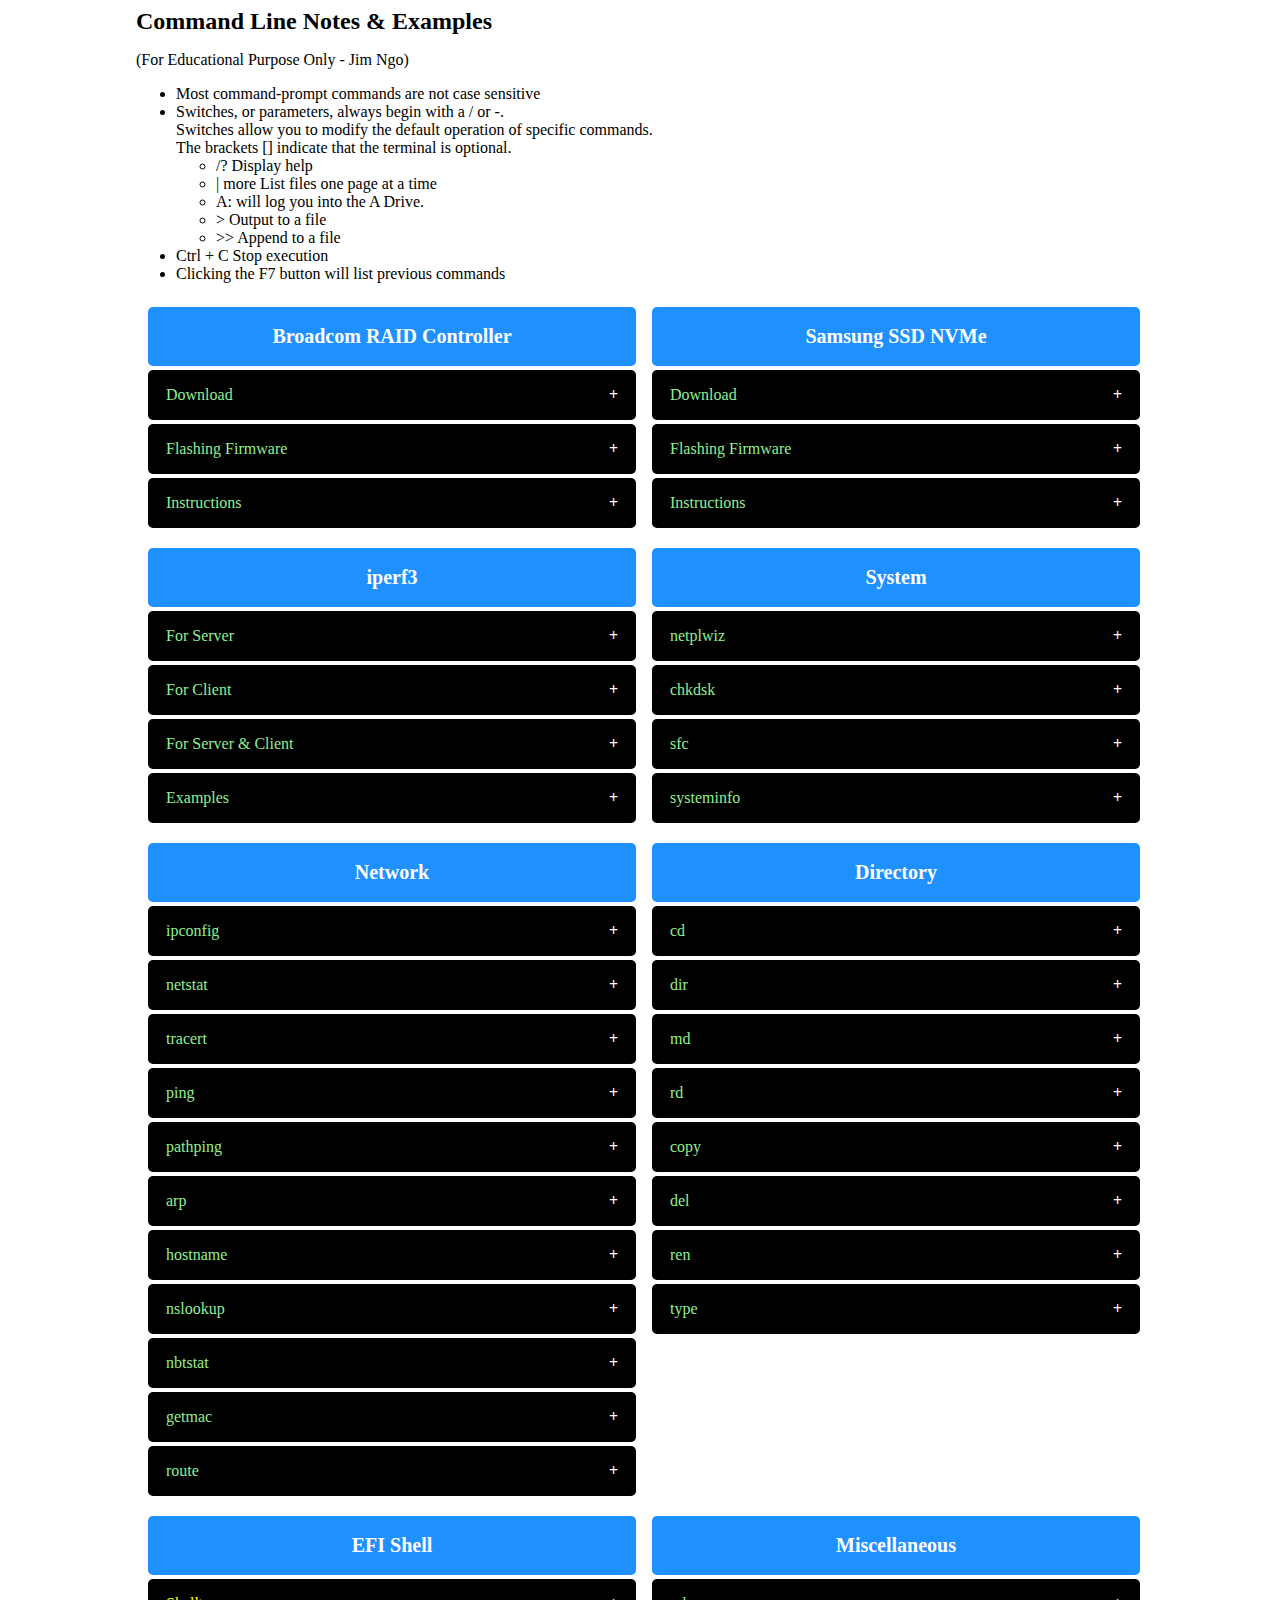
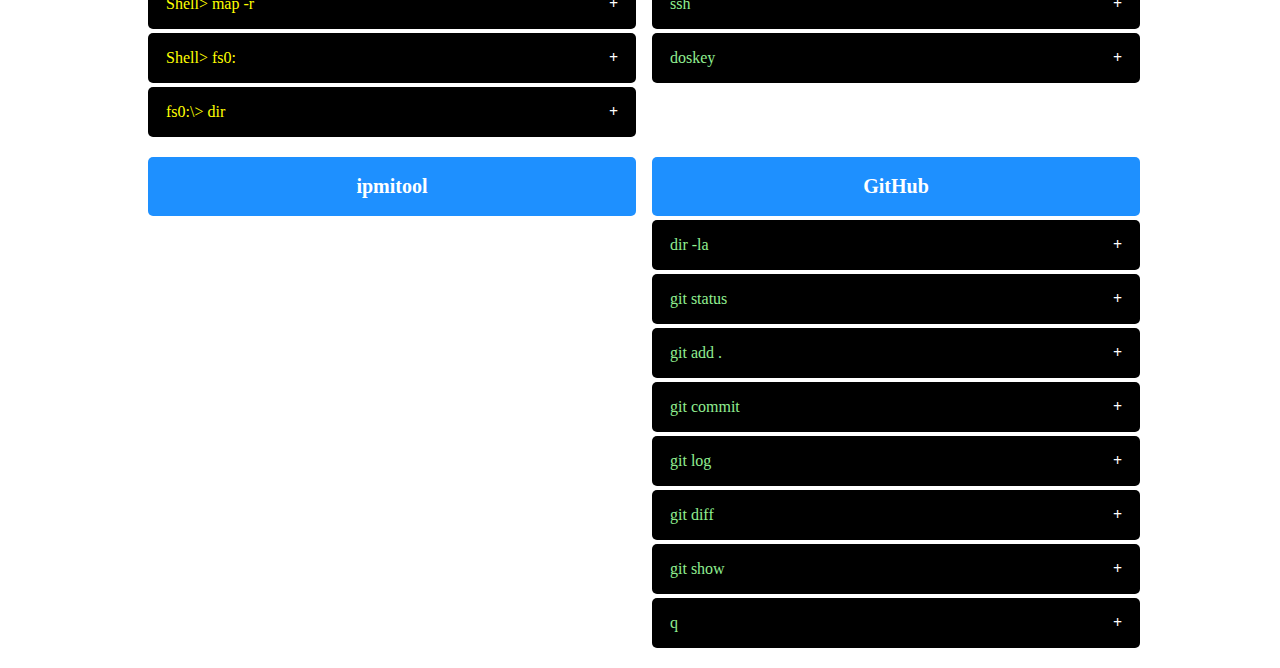
<file: index.html>
<head>
    <title>Command Line Notes - Jim Ngo</title>
    <meta charset="UTF-8" />
    <meta name="viewport" content="width=device-width, initial-scale=1.0">
    <meta name="keywords" content="">
    <meta name="description" content="">
    <meta name="subject" content="">
    <meta name="language" content="English">
    <meta name="robots" content="index,follow">
    <meta name="author" content="Jim Ngo" />
    <meta name="copyright" content="2020" />
    <link rel="stylesheet" href="style.css">
</head>

<body class="main">
    <div>
        <h1>Command Line Notes & Examples</h1>
        <p>(For Educational Purpose Only - Jim Ngo)</p>
        <ul>
            <li>Most command-prompt commands are not case sensitive</li>
            <li>Switches, or parameters, always begin with a <span class="terminal">/</span> or <span
                    class="terminal">-</span>.<br>
                Switches allow you to modify the default operation of specific commands.<br>
                The brackets [] indicate that the terminal is optional.</li>
            <ul>
                <li><span class="terminal">/?</span> Display help</li>
                <li><span class="terminal">| more</span> List files one page at a time</li>
                <li><span class="terminal">A:</span> will log you into the A Drive.</li>
                <li><span class="terminal">></span> Output to a file</li>
                <li><span class="terminal">>></span> Append to a file</li>
            </ul>
            <li><span class="terminal">Ctrl</span> + <span class="terminal">C</span> Stop execution</li>
            <li>Clicking the <span class="terminal">F7</span> button will list previous commands</li>
        </ul>
    </div>
    <div class="flex-center" id="commands">
        <!-- RAID Firmware -------------------------------------------------->
        <div class="col-6 col-s-6">
            <h2 class="heading">Broadcom RAID Controller</h2>
            <!-- Download Firmware -------------------------------------------->
            <button class="collapsible">Download</button>
            <div class="content medium">
                <a href="https://www.broadcom.com/products/storage/raid-controllers/megaraid-9460-16i#downloads"
                    target="_blank">https://www.broadcom.com/products/storage/raid-controllers/megaraid-9460-16i</a>
                <ol type="1">
                    <li>For this programming guide, <a
                            href='https://docs.broadcom.com/docs/51.10.0-2683_9460-16i_SAS_MR_FW_IMAGE.zip'
                            target='_blank'><mark>MR7.10 (Firmware Version 51.10.0-2683)</mark></a> will be used.
                        Download this zip file from the archived section of the link indicated above.</li>
                    <li>Extract files from the zip folder and place the extracted folder on the desktop of the test
                        setup being used to flash the new firmware image.</li>
                    <li>Download <mark>StorCLI</mark> found under the “Management Software and Tools” tab if the test
                        setup does not already have this software. Firmware version of MR7.14 being used for this guide.
                        Extract this zip folder and place the “Windows” folder of the extracted zip folder on the
                        desktop of the test setup when the download is complete.<br>
                    </li>
                </ol>
            </div>
            <!-- Flashing the firmware --------------------------------------->
            <button class="collapsible">Flashing Firmware</button>
            <div class="content medium">
                <p>Firmware image file to be installed: <mark>9460-16i_nopad.rom</mark></p>
                <ol type="1">
                    <li>Ensure that the RAID controller is installed securely and correctly in the test setup before
                        applying power to the system. </li>
                    <li>When Windows has fully initialized on the test setup, open a Command Prompt with
                        administrative privileges.</li>
                    <li>Navigate to the extracted “Windows” folder of the StorCLI zip file.</li>
                    <li>Note down the index of the controller on which the firmware will be updated.</li>
                    <li>Flash the new firmware with the command below:<br>
                        <span class='console'>storcli64.exe /cx download file=&#60;file_path&#62;</span>
                        <ol type="a">
                            <li>Copy the file path of the 9460-16i_nopad.rom in the desired firmware image file and
                                paste this location in the <span class='terminal'>&#60;file_path&#62;</span> portion of
                                the above command.</li>
                            <li>If the firmware image is being downgraded to a previous firmware revision, <span
                                    class='terminal'>noverchk</span> will need to be included to the original
                                command. An example of the command is provided below:<br>
                                <span class='console'>storcli64.exe /cx download file=&#60;file_path&#62;
                                    noverchk</span></li>
                            <li>Note: Do NOT use the file path for the 5972_7209_02_REV002.rom image since this
                                image file will update the CPLD of the RAID card.</li>
                        </ol>
                    </li>
                    <li>After being prompted that the image flash was successful, reboot the system.</li>
                    <li>Once the system has fully reboot, navigate to the extracted StorCLI folder using a command
                        prompt and run the <span class='console'>storcli64.exe /cx show</span> command again.</li>
                    <li>Verify that the image flashed was successful by looking at the “FW Version = &#8221; line and
                        matching it with the firmware image flashed.</li>
                </ol>
            </div>
            <!-- Instructions ------------------------------------------------->
            <button class="collapsible">Instructions</button>
            <div class="content medium">
                <p>Do these first:</p>
                <ul>
                    <li>copy <span class='terminal'>storcli64.exe</span> to <strong>Windows\System32</strong> folder
                    </li>
                    <li>copy <span class='terminal'>9460-16i_nopad.rom</span> to <strong>Windows\System32</strong>
                        folder
                    </li>
                </ul>
                <p>RAID Firmware Version should be: <strong>5.100.00-2404</strong><br>
                    Run Commands as Administrator:</p>
                <ol type="1">
                    <li>List all controllers:<br>
                        <span class='console'>storcli64 show</span></li>
                    <li>List detail for a specific controller - where “x” denotes the index of the controller:<br>
                        <span class='console'>storcli64 /cx show</span> </li>
                    <li>Flash new firmware:<br>
                        <span class='console'>storcli64 /c0 download file=9460-16i_nopad.rom</span></li>
                    <li>Show profile:<br>
                        <span class='console'>storcli64 /c0 show profile</span></li>
                    <li>Set new profile<br>
                        <span class='console'>storcli64.exe /c0 set profile profileid=14</span></li>
                    <li>Show linkconfig:<br>
                        <span class='console'>storcli64 /c0 show linkconfig</span></li>
                    <li>Set new linkconfig:<br>
                        <span class='console'>storcli64 /c0 set linkconfig conname=[c1,c0] configid=4</span></li>
                </ol>
            </div>
        </div>
        <!-- Samsung NVMe Firmware -------------------------------------------->
        <div class="col-6 col-s-6">
            <h2 class="heading">Samsung SSD NVMe</h2>
            <!-- Download ----------------------------------------------------->
            <button class="collapsible">Download</button>
            <div class="content medium">
                <ul>
                    <li>Download the NVMe driver under the “DRIVER” tab:<br>
                        <a href="https://www.samsung.com/semiconductor/minisite/ssd/download/tools/"
                            target="_blank">https://www.samsung.com/semiconductor/minisite/ssd/download/tools/</a>
                    </li>
                    <li>Download the DC Toolkit for Windows under the “983 DCT” tab:<br>
                        <a href="https://www.samsung.com/semiconductor/minisite/ssd/download/data-center/"
                            target="_blank">https://www.samsung.com/semiconductor/minisite/ssd/download/data-center/</a>
                    </li>
                </ul>
                <p>In order for the firmware of the Samsung NVMe SSD to be downgraded, the OS must have the
                    <mark>NVMe driver</mark> installed before running the <mark>DC Toolkit Utility</mark>.</p>
                <p>The Samsung NVMe is only supported by Windows 7, 8, and 10. The driver will only be installed if
                    the system has a Samsung NVMe Drive already connected to the system.</p>
                <ul>
                    <li><mark>Place the DC Toolkit utility on the desktop of the test setup</mark>.</li>
                </ul>
                <p>For this programming guide, an APEX system was used as the test setup. The DC Toolkit Utility
                    is case sensitive, so type the commands as seen in this guide.</p>
                <p>EDB5002.rom is the image needed to downgrade the Samsung SSD NVMe firmware.</p>
                <ul>
                    <li><mark>Place this image on the Desktop and copy the file location</mark>.</li>
                </ul>
            </div>
            <!-- Flashing Firmware -------------------------------------------->
            <button class="collapsible">Flashing Firmware</button>
            <div class="content medium">
                <p>Firmware to be installed: <strong>EDB5002Q.bin</strong></p>
                <ol type="1">
                    <li>Open a command prompt in Windows with administrative privileges.</li>
                    <li>Navigate to the DC Toolkit utility.</li>
                    <li>Type the command below to list all available drives seen by the utility:<br>
                        <span class="console">Samsung_SSD_DC_Toolkit_for_Windows.exe -L</span></li>
                    <li>Type the command below to program the firmware image:<br>
                        <span class="console">Samsung_SSD_DC_Toolkit_for_Windows.exe -d [Disk Location]:c -ND -p [file
                            path] -a 1 -s 2</span>
                        <ol type="a">
                            <li>Disk Location will be obtained from the <span class="terminal">-L</span> option from
                                the previous step. In the case of APEX, if all 12 drives are installed into the 8BAY and
                                SYS_IO, this number will be from 0 to 11.</li>
                            <li>Paste the file path of the EDB5002.rom image in the [file path] location of the
                                command.</li>
                            <li>Type <span class="terminal">yes</span> when prompted by the utility.</li>
                        </ol>
                    </li>
                    <li>Repeat the command noted in step 4 until all detected drives are programmed.</li>
                    <li>Reboot system when all drives are programmed.</li>
                </ol>
            </div>
            <!-- Instructions ------------------------------------------------->
            <button class="collapsible">Instructions</button>
            <div class="content medium">
                <p><span class="console">Samsung_SSD_DC_Toolkit_for_Windows.exe -L</span><br>
                    List all available drives.</p>
                <p><span class="console">Samsung_SSD_DC_Toolkit_for_Windows.exe -d 0:c -ND -p
                        c:\Users\GMS\Desktop\EDB5002Q.bin -a 1 -s 2</span><br>
                    Roll back firmware for drive 0.</p>
                <p><span class="console">Samsung_SSD_DC_Toolkit_for_Windows.exe -d 1:c -ND -p
                        c:\Users\GMS\Desktop\EDB5002Q.bin -a 1 -s 2</span><br>
                    Roll back firmware for drive 1.</p>
                <p><span class="console">Samsung_SSD_DC_Toolkit_for_Windows.exe -d 2:c -ND -p
                        c:\Users\GMS\Desktop\EDB5002Q.bin -a 1 -s 2</span><br>
                    Roll back firmware for drive 2.</p>
                <p>Repeat this for all 12 SSDs</p>
            </div>
        </div>
        <!-- iperf3 ---------------------------------------------------------->
        <div class="col-6 col-s-6">
            <h2 class="heading">iperf3</h2>
            <!-- Server Only ------------------------------------------------->
            <button class="collapsible">For Server</button>
            <div class="content medium">
                <p><span class="console">iperf3 -s</span> Run iPerf in <mark>server</mark> mode. </p>
            </div>
            <!-- Client Only ------------------------------------------------->
            <button class="collapsible">For Client</button>
            <div class="content medium">
                <p><span class="console">iperf3 -c host</span> Run iPerf in <mark>client</mark> mode -
                    connecting to an iPerf <mark>server</mark> running on <span
                        style="font-weight: bold; font-style: italic;">host</span>.
                </p>
                <p><span class="terminal">-t</span> The time in seconds to transmit for. iPerf normally works
                    by repeatedly sending an array of <span style="font-weight: bold; font-style: italic;">len</span>
                    bytes for <span style="font-weight: bold; font-style: italic;">time</span> seconds.<br>
                    <mark>Default is 10 seconds. Set t to 0 will run iperf3 continuosly with no time
                        limit</mark>.
                </p>
                <p><span class="terminal">-P</span> The number of simultaneous connections to make to the
                    server. <mark>Default is 1</mark>.
                    <p><button class="terminal">-R</button> Run in reverse mode <mark>(server sends, client
                            receives)</mark>.
                    </p>
            </div>
            <!-- Server & Client --------------------------------------------->
            <button class="collapsible">For Server & Client</button>
            <div class="content medium">
                <p><button class="terminal">-p</button> server port to listen on/connect to. By default, iperf3
                    listens on port 5201.</p>
                <p><button class="terminal">-B</button> Bind to <span
                        style="font-weight: bold; font-style: italic;">host</span>, one of this machine's
                    addresses.
                    <ul>
                        <li>For the client this sets the outbound interface</li>
                        <li>For a server this sets the incoming interface</li>
                    </ul>
                    This is only useful on multihomed hosts, which have multiple network interfaces.</p>
                <p><button class="terminal">-V</button> Give more detailed output.</p>
            </div>
            <!-- Examples ---------------------------------------------------->
            <button class="collapsible">Examples</button>
            <div class="content medium">
                <p>Iperf is a command-line tool that allows you to test the bandwidth. You will have to setup the
                    server first, then the client. </p>
                <p>Both the server and the client can be on the same computer</p>
                <p><button class="console">iperf3 -s -B 200.100.0.250 -p 1000</button><br>
                    <ul>
                        <li>Run iperf3 as a server</li>
                        <li>Bind server to IP address 200.100.0.250</li>
                        <li>Set port to 1000</li>
                    </ul>
                </p>
                <p><button class="console">iperf3 -c 200.100.0.250 -p 1000 -B 192.168.1.2 -P 7 -t 0</button><br>
                    <ul>
                        <li>Run iperf3 as a client</li>
                        <li>Connect to server at 200.100.0.250</li>
                        <li>Set port to 1000</li>
                        <li>Bind client to 192.168.1.2</li>
                        <li>Set the number of simultaneous connections to make to the server to 7.</li>
                        <li>set to send continuously, no time limit</li>
                    </ul>
                </p>
                <p><button class="console">iperf3 -c 200.100.0.250 -p 1000 -B 192.168.1.2 -P 7 -t 0 -R</button><br>
                    Reverse direction - Server sends, Client listens.</p>
            </div>
        </div>
        <!-- System ---------------------------------------------------------->
        <div class="col-6 col-s-6">
            <h2 class="heading">System</h2>
            <!-- netpplwiz -------------------------------------------------->
            <button class="collapsible">netplwiz</button>
            <div class="content medium">
                <p><span class="console">netplwiz</span>
                    This tool allows you to configure whether a password is required when loggin in to Windows.</p>
            </div>
            <!-- CHKDSK ------------------------------------------------------>
            <button class="collapsible">chkdsk</button>
            <div class="content medium">
                <p><button class="console">chkdsk [volume[[path]filename]]] [/F] [/V] [/R] [/X] [/I] [/C]
                        [/L[:size]]
                        [/B] [/scan] [/spotfix]</button>
                    Checks a disk and displays a status report.</p>
                <p><button class="terminal">volume</button>
                    Specifies the drive letter (followed by a colon),
                    mount point, or volume name.</p>
                <p><button class="terminal">filename</button>
                    FAT/FAT32 only: Specifies the files to check for
                    fragmentation.</p>
                <p><button class="terminal">/f</button>
                    Fixes errors on the disk.</p>
            </div>
            <!-- SFC --------------------------------------------------------->
            <button class="collapsible">sfc</button>
            <div class="content medium">
                <p><button class="console">sfc /scannow</button>
                    Scans integrity of all protected system files and repairs files with
                    problems when possible.</p>
            </div>
            <!-- SYSTEMINFO -------------------------------------------------->
            <button class="collapsible">systeminfo</button>
            <div class="content medium">
                <p><button class="console">systeminfo</button>
                    This tool displays operating system configuration information for
                    a local or remote machine, including service pack levels.</p>
            </div>
        </div>
        <!-- Network --------------------------------------------------------->
        <div class="col-6 col-s-6">
            <h2 class="heading">Network</h2>
            <!-- IPCONFIG ---------------------------------------------------->
            <button class="collapsible">ipconfig</button>
            <div class="content medium">
                <p>Displays all current TCP/IP network configuration values and refreshes Dynamic Host Configuration
                    Protocol (DHCP) and Domain Name System (DNS) settings.</p>
                <p>Used without parameters, ipconfig displays Internet Protocol version 4 (IPv4) and IPv6 addresses,
                    subnet mask, and default gateway for all adapters.</p>
                <p><button class="console">ipconfig /all</button> Show detailed information</p>
            </div>
            <!-- NETSTAT ----------------------------------------------------->
            <button class="collapsible">netstat</button>
            <div class="content medium">
                <p>Displays active TCP connections, ports on which the computer is listening, Ethernet statistics,
                    the
                    IP routing table, IPv4 statistics (for the IP, ICMP, TCP, and UDP protocols), and IPv6
                    statistics
                    (for the IPv6, ICMPv6, TCP over IPv6, and UDP over IPv6 protocols).</p>
                <p>Used without parameters, netstat displays active TCP connections.</p>
                <p><button class="console">arp -a</button> Displays all connections and listening ports.</p>
            </div>
            <!-- TRACERT ----------------------------------------------------->
            <button class="collapsible">tracert</button>
            <div class="content medium">
                <p>The tracert command is used to visually see a network packet being sent and received and the
                    amount of hops required for that packet to get to its destination.</p>
                <p>Determines the path taken to a destination by sending Internet Control Message Protocol (ICMP)
                    echo
                    Request or ICMPv6 messages to the destination with incrementally increasing time to Live (TTL)
                    field
                    values. The path displayed is the list of near/side router interfaces of the routers in the path
                    between a source host and a destination. The near/side interface is the interface of the router
                    that
                    is closest to the sending host in the path.</p>
                <p>Used without parameters, tracert displays help</p>
                <p><button class="console">tracert jimngo.net</button> Trace the path to the host named jimngo.net
                </p>
            </div>
            <!-- PING -------------------------------------------------------->
            <button class="collapsible">ping</button>
            <div class="content medium">
                <p>verifies IP-level connectivity to another TCP/IP computer by sending Internet Control Message
                    Protocol (ICMP) echo Request messages. The receipt of corresponding echo Reply messages are
                    displayed, along with round-trip times. ping is the primary TCP/IP command used to troubleshoot
                    connectivity, reachability, and name resolution.</p>
                <p>Used without parameters, ping displays help</p>
                <p><button class="terminal">/a</button> Specifies that reverse name resolution is performed on the
                    destination IP address. If this is successful, ping displays the corresponding host name.</p>

            </div>
            <!-- PATHPING -------------------------------------------------------->
            <button class="collapsible">pathping</button>
            <div class="content medium">
                <p>Provides information about network latency and network loss at intermediate hops between a source
                    and destination. pathping sends multiple echo Request messages to each router between a source and
                    destination over a period of time and then computes results based on the packets returned from
                    each router.</p>
                <p>Because pathping displays the degree of packet loss at any given router or link, you can determine
                    which routers or subnets might be having network problems. pathping performs the equivalent of the
                    tracert command by identifying which routers are on the path. It then sends pings periodically
                    to all of the routers over a specified time period and computes statistics based on the number
                    returned from each.</p>
                <p>Used without parameters, pathping displays help</p>
            </div>
            <!-- ARP --------------------------------------------------------->
            <button class="collapsible">arp</button>
            <div class="content medium">
                <p>Displays and modifies entries in the <mark>address Resolution Protocol (arp)</mark> cache, which
                    contains one or more tables that are used to store <mark>IP addresses and their resolved Ethernet or
                        Token Ring physical addresses</mark>.</p>
                <p>There is a separate table for each Ethernet or Token Ring network adapter installed on your
                    computer.</p>
                <p>Used without parameters, arp displays help.</p>
                <p><span class="console">arp -a</span> Displays current ARP entries by interrogating the current
                    protocol data. If inet_addr is specified, the IP and Physical addresses for only the specified
                    computer are displayed. If more than one network interface uses ARP, entries for each ARP table
                    are displayed.</p>
            </div>
            <!-- HOSTNAME ---------------------------------------------------->
            <button class="collapsible">hostname</button>
            <div class="content medium">
                <p>Displays the host name portion of the full computer name of the computer</p>
            </div>
            <!-- NSLOOKUP ---------------------------------------------------->
            <button class="collapsible">nslookup</button>
            <div class="content medium">
                <p>Displays information that you can use to diagnose Domain Name System (DNS) infrastructure. Before
                    using this tool, you should be familiar with how DNS works. The Nslookup command-line tool is
                    available only if you have installed the TCP/IP protocol.</p>
            </div>
            <!-- NBTSTAT ----------------------------------------------------->
            <button class="collapsible">nbtstat</button>
            <div class="content medium">
                <p>Displays NetBIOS over TCP/IP (NetBT) protocol statistics, NetBIOS name tables for both the local
                    computer and remote computers, and the NetBIOS name cache. nbtstat allows a refresh of the
                    NetBIOS name cache and the names registered with Windows Internet Name Service (WINS).</p>
                <p>Used without parameters, nbtstat displays help.</p>
            </div>
            <!-- GETMAC ----------------------------------------------------->
            <button class="collapsible">getmac</button>
            <div class="content medium">
                <p>Returns the media access control (MAC) address and list of network protocols associated with each
                    address for all network cards in each computer, either locally or across a network.</p>
                <p>Used without parameters, <span class="console">getmac</span> displays MAC addresses for the local
                    system.</p>
                <p><span class="terminal">/s</span> Specifies the name or IP address of a remote computer (do not
                    use backslashes).</p>
                <p><span class="console">getmac /s srvmain</span> displays MAC addresses for the remote computer
                    "srvmain"".</p>
                <p><span class="terminal">/v</span> Specifies that the output display verbose information.</p>
            </div>
            <!-- ROUTE ------------------------------------------------------->
            <button class="collapsible">route</button>
            <div class="content medium">
                <p>Manipulates network routing tables.</p>
                <p><button class="console">route PRINT</button> Prints a route</p>
            </div>
        </div>
        <!-- Directory ------------------------------------------------------->
        <div class="col-6 col-s-6">
            <h2 class="heading">Directory</h2>
            <!-- CD ---------------------------------------------------------->
            <button class="collapsible">cd</button>
            <div class="content medium">
                <p><span class="console">cd [drive:][path]</span> Displays the name of or changes the current directory.
                </p>
                <p><span class="console">cd \</span> Change to the ROOT directory from any directory or subdirectory</p>
                <p><span class="console">cd ..</span> Change to the parent directory of your current director</p>
            </div>
            <!-- DIR --------------------------------------------------------->
            <button class="collapsible">dir</button>
            <div class="content medium">
                <p><span class="console">dir [drive:][path][filename]</span> Specifies drive, directory, and/or files to
                    list.</p>
                <p><span class="terminal">/w</span> Uses wide list format.</p>
                <p><span class="terminal">/p</span> List one page at a time.</p>
            </div>
            <button class="collapsible">md</button>
            <div class="content medium">
                <p><span class="console">md [drive:][path]</span> Make a directory. This command is the same as the
                    mkdir command.</p>
                <p><span class="console">md</span> is the same as <span class="console">mkdir</span></p>
            </div>
            <button class="collapsible">rd</button>
            <div class="content medium">
                <p><span class="console">rd [/s] [/q] [drive:]path</span> Removes (deletes) a directory.</p>
                <p><span class="terminal">/s</span> Removes all directories and files in the specified directory in
                    addition to the directory itself. Used to remove a directory tree.</p>
                <p><span class="terminal">/q</span> Quiet mode, do not ask if ok to remove a directory tree with <span
                        class="terminal">/S</span></p>
            </div>
            <!-- COPY --------------------------------------------------------->
            <button class="collapsible">copy</button>
            <div class="content medium">
                <p><button class="console">copy source destination</button>
                    Copies one or more files to another location.</p>
                <p><button class="terminal">source</button>
                    Specifies the file or files to be copied.</p>
                <p><button class="terminal">destination</button>
                    Specifies the directory and/or filename for the new file(s).</p>
            </div>
            <!-- DEL ---------------------------------------------------------->
            <button class="collapsible">del</button>
            <div class="content medium">
                <p><span class="console">del names</span>
                    Deletes one or more files.</p>
                <p><span class="terminal">names</span> Specifies a list of one or more files or directories. Wildcards
                    may be used to delete multiple files. If a directory is specified, all files within the directory
                    will be deleted.</p>
            </div>
            <!-- REN ---------------------------------------------------------->
            <button class="collapsible">ren</button>
            <div class="content medium">
                <p><span class="console">ren [drive:][path]filename1 filename2.</span> Renames a file or files.</p>
                <p><span class="terminal">ren</span> is the same as <span class="terminal">rename</span>.</p>
            </div>
            <!-- TYPE --------------------------------------------------------->
            <button class="collapsible">type</button>
            <div class="content medium">
                <p><button class="console">type [drive:][path]filename</button>
                    Displays the contents of a text file or files.</p>
            </div>
        </div>
        <!-- EFI Shell ------------------------------------------------------->
        <div class="col-6 col-s-6">
            <h2 class="heading">EFI Shell</h2>
            <!-- map -r ------------------------------------------------------>
            <button class="collapsible" style="color: yellow;">Shell> map -r</button>
            <div class="content medium">
                <p><span class="shell">Shell> map -r</span> Re-map and list all drives.</p>
            </div>
            <!-- fs0 --------------------------------------------------------->
            <button class="collapsible" style="color: yellow;">Shell> fs0:</button>
            <div class="content medium">
                <p>The first USB device found shows up in the mapping as fs0 (File system 0); the next
                    device shows up as fs1, etc.</p>
            </div>
            <!--  ------------------------------------------------------->
            <button class="collapsible" style="color: yellow;">fs0:\> dir</button>
            <div class="content medium">
                <p>List directory.</p>
                <ul>
                    <li>Folders are listed in blue and EFI executables (.EFI) are listed in green.</li>
                    <li>Some utilities also have .NSH files - these are scripts. For example, most Intel update
                        utilities have a startup.nsh file which can be automatically executed on entering the shell.
                    </li>
                    <li>Just as in DOS, use the TAB key to help auto-complete filenames. For example, type in "CD " and
                        then use the tab key to step through the filenames available in the current directory.</li>
                    <li>Use the CD command as you would in DOS, to change directories. Its important to remember that
                        you must put a space after the CD command.<br>
                        <span class="shell">fs0:\> cd \licenses</span>
                    </li>
                </ul>
            </div>
        </div>
        <!-- Miscellaneous --------------------------------------------------->
        <div class="col-6 col-s-6">
            <h2 class="heading">Miscellaneous</h2>
            <!-- SSH ---------------------------------------------------------->
            <button class="collapsible">ssh</button>
            <div class="content medium">
                <p><button class="console">ssh user@machine</button> Start an SSH session with server <span
                        style="font-weight: bold; font-style: italic;">machine</span> using username <span
                        style="font-weight: bold; font-style: italic;">user</span>.</p>
            </div>
            <!-- DOSKEY ------------------------------------------------------->
            <button class="collapsible">doskey</button>
            <div class="content medium">
                <p>Edits command lines, recalls Windows commands, and creates macros.</p>
                <p><button class="console">/history</button> Displays all commands stored in memory.</p>
            </div>
        </div>
        <!-- ipmitool -------------------------------------------------------->
        <div class="col-6 col-s-6">
            <h2 class="heading">ipmitool</h2>
        </div>
        <!-- GitHub -------------------------------------------------------->
        <div class="col-6 col-s-6">
            <h2 class="heading">GitHub</h2>
            <!-- Directory --------------------------------------------------->
            <button class="collapsible">dir -la</button>
            <div class="content medium">
                <p><button class="console">dir -la</button> List content of the directory with details.</p>
            </div>
            <!-- Git Status --------------------------------------------------->
            <button class="collapsible">git status</button>
            <div class="content medium">
                <p><button class="console">git status</button> get status of the repository.</p>
            </div>
            <!-- Git add --------------------------------------------------->
            <button class="collapsible">git add .</button>
            <div class="content medium">
                <p><button class="console">git add .</button> add all files in the working tree to the staging tree.</p>
                <p><button class="console">git add &lt;file_name&gt;</button> add &lt;file_name&gt; to staging tree.</p>
            </div>
            <!-- Git commit --------------------------------------------------->
            <button class="collapsible">git commit</button>
            <div class="content medium">
                <p><span class="console">git commit -m ""</span> Commit files to the repository with comment "".</p>
                <p><span class="console">git commit -a</span> Commit all files to the repository.</p>
                <p><span class="console">git commit -am ""</span> Commit all files to the repository with comment "".
                </p>
            </div>
            <!-- Git log --------------------------------------------------->
            <button class="collapsible">git log</button>
            <div class="content medium">
                <p><span class="console">git log</span> view complete log file</p>
                <p><span class="console">git log -n1</span> view most recent event in log file</p>
            </div>
            <!-- Git diff --------------------------------------------------->
            <button class="collapsible">git diff</button>
            <div class="content medium">
                <p><span class="console">git diff</span> view changes between files</p>
                <p><span class="console">git diff --color-words</span> view changed words in color</p>

            </div>
            <!-- Git show --------------------------------------------------->
            <button class="collapsible">git show</button>
            <div class="content medium">
                <p><span class="console">git show</span> show changes with a commit(SHA ID)</p>
                <p><span class="console">git show --color-words</span> </p>

            </div>
            <!-- Quit --------------------------------------------------->
            <button class="collapsible">q</button>
            <div class="content medium">
                <p><button class="console">q</button> quit.</p>
            </div>
        </div>
    </div>
    <script>
        function collapsible(idName, className, className2) {
            const array = document.getElementById(idName).getElementsByClassName(className);
            const contents = document.getElementById(idName).getElementsByClassName(className2);
            for (let i = 0; i < array.length; i++) {
                array[i].addEventListener("click", function () {
                    // Hide all elements with class content
                    for (let j = 0; j < contents.length; j++) {
                        contents[j].style.height = '0px';
                    }
                    if (this.classList.contains("active")) {
                        this.classList.remove("active");
                    } else {
                        // Remove current active class
                        for (let k = 0; k < array.length; k++) {
                            array[k].classList.remove("active");
                        }
                        // Add active class to clicked element
                        this.classList.toggle("active");
                        // Display content for only active element            
                        var content = this.nextElementSibling;
                        content.style.height = content.scrollHeight + "px";
                        content.scrollTop;
                    }
                });
            }
        }
        collapsible('commands', 'collapsible', 'content');
    </script>
</body>
</file>
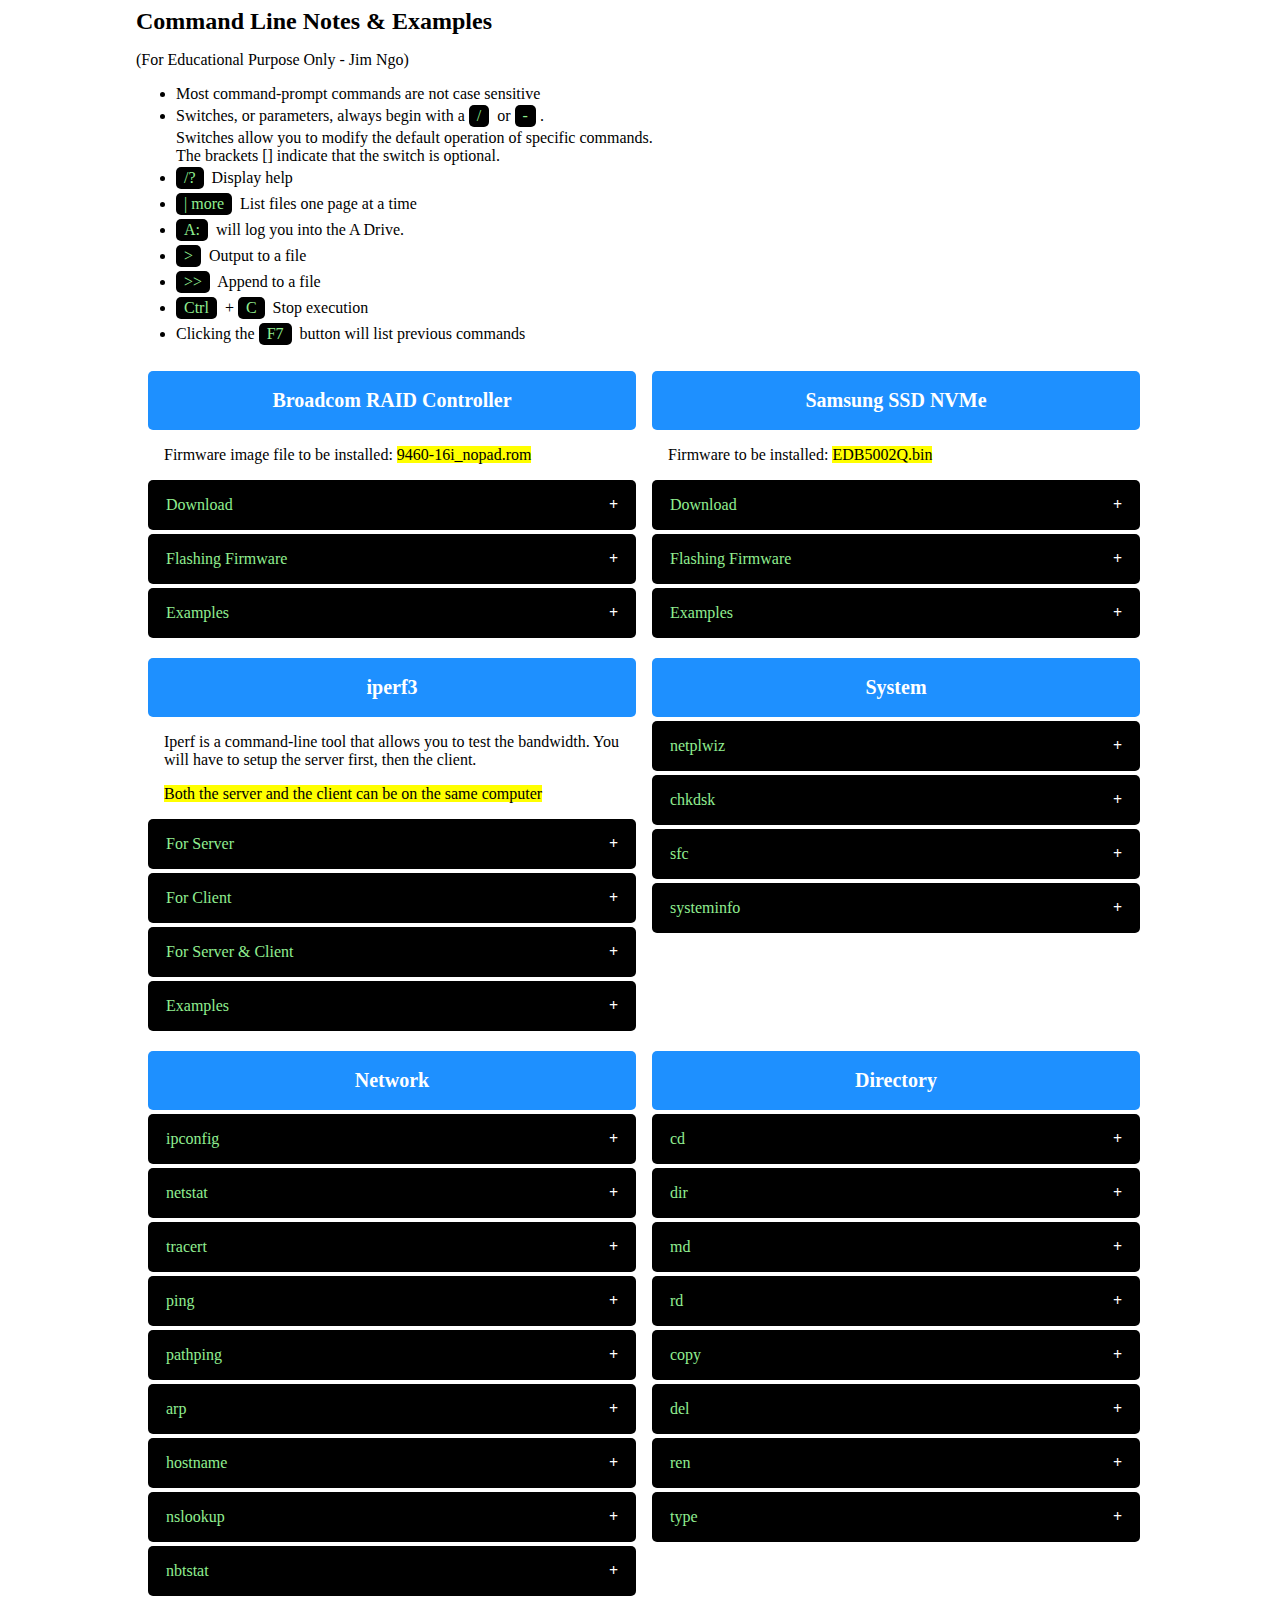
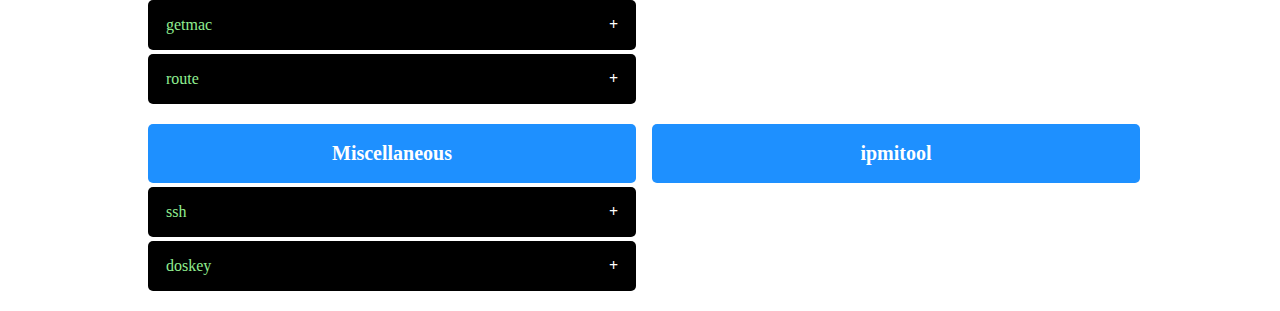
<file: command line.html>
<head>
    <title>Command Line Notes - Jim Ngo</title>
    <meta charset="UTF-8" />
    <meta name="viewport" content="width=device-width, initial-scale=1.0">
    <meta name="keywords" content="">
    <meta name="description" content="">
    <meta name="subject" content="">
    <meta name="language" content="English">
    <meta name="robots" content="index,follow">
    <meta name="author" content="Jim Ngo" />
    <meta name="copyright" content="2020" />
    <link rel="stylesheet" href="style.css">
</head>

<body class="main">
    <div>
        <h1>Command Line Notes & Examples</h1>
        <p>(For Educational Purpose Only - Jim Ngo)</p>
        <ul>
            <li>Most command-prompt commands are not case sensitive</li>
            <li>Switches, or parameters, always begin with a <span class="console">/</span> or <span
                    class="console">-</span>.<br>
                Switches allow you to modify the default operation of specific commands.<br>
                The brackets [] indicate that the switch is optional.</li>
            <li><span class="console">/?</span> Display help</li>
            <li><span class="console">| more</span> List files one page at a time</li>
            <li><span class="console">A:</span> will log you into the A Drive.</li>
            <li><span class="console">></span> Output to a file</li>
            <li><span class="console">>></span> Append to a file</li>
            <li><span class="console">Ctrl</span> + <span class="console">C</span> Stop execution</li>
            <li>Clicking the <span class="console">F7</span> button will list previous commands</li>
        </ul>
    </div>
    <div class="flex-center" id="commands">
        <!-- RAID Firmware -------------------------------------------------->
        <div class="col-6 col-s-6">
            <h2 class="heading">Broadcom RAID Controller</h2>
            <div class="description">
                <p>Firmware image file to be installed: <mark>9460-16i_nopad.rom</mark></p>
            </div>
            <!-- Download Firmware -------------------------------------------->
            <button class="collapsible">Download</button>
            <div class="content medium">
                <a href="https://www.broadcom.com/products/storage/raid-controllers/megaraid-9460-16i#downloads"
                    target="_blank">https://www.broadcom.com/products/storage/raid-controllers/megaraid-9460-16i</a>
                <ol type="1">
                    <li>For this programming guide, <a
                            href='https://docs.broadcom.com/docs/51.10.0-2683_9460-16i_SAS_MR_FW_IMAGE.zip'
                            target='_blank'><mark>MR7.10 (Firmware Version 51.10.0-2683)</mark></a> will be used.
                        Download this zip file from the archived section of the link indicated above.</li>
                    <li>Extract files from the zip folder and place the extracted folder on the desktop of the test
                        setup being used to flash the new firmware image.</li>
                    <li>Download <mark>StorCLI</mark> found under the “Management Software and Tools” tab if the
                        test
                        setup does not already have this software. Firmware version of MR7.14 being used for this
                        guide.
                        Extract this zip folder and place the “Windows” folder of the extracted zip folder on the
                        desktop of the test setup when the download is complete.<br>
                    </li>
                </ol>
            </div>
            <!-- Flashing the firmware --------------------------------------->
            <button class="collapsible">Flashing Firmware</button>
            <div class="content medium">
                <ol type="1">
                    <li>Ensure that the RAID controller is installed securely and correctly in the test setup before
                        applying power to the system. </li>
                    <li>When Windows has fully initialized on the test setup, open a Command Prompt with
                        administrative
                        privileges.</li>
                    <li>Navigate to the extracted “Windows” folder of the StorCLI zip file.</li>
                    <li>List the controllers detected by the system with the command below:<br>
                        <span class='console'>storcli64.exe show</span>
                    </li>
                    <li>Note down the index of the controller on which the firmware will be updated.</li>
                    <li>For a more detailed view of the controller that you wish to update, type the following
                        command:<br>
                        <span class='console'>storcli64.exe /cx show</span><br>
                        where “x” denotes the index of the controller specified with the initial <span
                            class='console'>storcli64.exe show</span> command.
                    </li>
                    <li>Flash the new firmware with the command below:<br>
                        <span class='console'>storcli64.exe /cx download file=file_path</span>
                        <ol type="a">
                            <li>Copy the file path of the 9460-16i_nopad.rom in the desired firmware image file and
                                paste this location in the <span class='console'>file_path</span> portion of the
                                above
                                command.</li>
                            <li>If the firmware image is being downgraded to a previous firmware revision, <span
                                    class='console'>noverchk</span> will need to be included to the original
                                command. An
                                example of the command is provided below:<br>
                                <span class='console'>storcli64.exe /cx download file=file_path noverchk</span></li>
                            <li>Note: Do NOT use the file path for the 5972_7209_02_REV002.rom image since this
                                image file will update the CPLD of the RAID card.</li>
                        </ol>
                    </li>
                    <li>After being prompted that the image flash was successful, reboot the system.</li>
                    <li>Once the system has fully reboot, navigate to the extracted StorCLI folder using a command
                        prompt and run the <span class='console'>storcli64.exe /cx show</span> command again.</li>
                    <li>Verify that the image flashed was successful by looking at the “FW Version = “ line and
                        matching
                        it with the firmware image flashed.</li>
                </ol>
            </div>
            <!-- Examples --------------------------------------------------->
            <button class="collapsible">Examples</button>
            <div class="content medium">
            </div>
        </div>
        <!-- Samsung NVMe Firmware -------------------------------------------->
        <div class="col-6 col-s-6">
            <h2 class="heading">Samsung SSD NVMe</h2>
            <div class="description">
                <p>Firmware to be installed: <mark>EDB5002Q.bin</mark></p>
            </div>
            <!-- Download ----------------------------------------------------->
            <button class="collapsible">Download</button>
            <div class="content medium">
                <ul>
                    <li>Download the NVMe driver under the “DRIVER” tab:<br>
                        <a href="https://www.samsung.com/semiconductor/minisite/ssd/download/tools/"
                            target="_blank">https://www.samsung.com/semiconductor/minisite/ssd/download/tools/</a>
                    </li>
                    <li>Download the DC Toolkit for Windows under the “983 DCT” tab:<br>
                        <a href="https://www.samsung.com/semiconductor/minisite/ssd/download/data-center/"
                            target="_blank">https://www.samsung.com/semiconductor/minisite/ssd/download/data-center/</a>
                    </li>
                </ul>
                <p>In order for the firmware of the Samsung NVMe SSD to be downgraded, the OS must have the
                    <mark>NVMe
                        driver</mark> installed before running the <mark>DC Toolkit Utility</mark>.</p>
                <p>The Samsung NVMe is only supported by Windows 7, 8, and 10. The driver will only be installed if
                    the
                    system has a Samsung NVMe Drive already connected to the system.<br>
                    <li><mark>Place the DC Toolkit utility on the desktop of the test setup</mark>.</li>
                </p>
                <p>For this programming guide, an APEX system was used as the test setup. The DC Toolkit Utility is
                    case
                    sensitive, so type the commands as seen in this guide.</p>
                <p>EDB5002.rom is the image needed to downgrade the Samsung SSD NVMe firmware.<br>
                    <li><mark>Place this image on the Desktop and copy the file location</mark>.</li>
                </p>
            </div>
            <!-- Flashing Firmware -------------------------------------------->
            <button class="collapsible">Flashing Firmware</button>
            <div class="content medium">
                <ol type="1">
                    <li>Open a command prompt in Windows with administrative privileges.</li>
                    <li>Navigate to the DC Toolkit utility.</li>
                    <li>Type the command below to list all available drives seen by the utility:<br>
                        <span class="console">.exe -L</span></li>
                    <li>Type the command below to program the firmware image:<br>
                        <span class="console">.exe -d [Disk Location]:c -ND -p [file path] -a 1 -s 2</span>
                        <ol type="a">
                            <li>Disk Location will be obtained from the <span class="console">-L</span> command from
                                the
                                previous step. In the case of APEX, if all 12 drives are installed into the 8BAY and
                                SYS_IO, this number will be from 0 to 11.</li>
                            <li>Paste the file path of the EDB5002.rom image in the [file path] location of the
                                command.
                            </li>
                            <li>Type <span class="console">yes</span> when prompted by the utility.</li>
                        </ol>
                    </li>
                    <li>Repeat the command noted in step 4 until all detected drives are programmed.</li>
                    <li>Reboot system when all drives are programmed.</li>
                </ol>
            </div>
            <!-- Examples --------------------------------------------------->
            <button class="collapsible">Examples</button>
            <div class="content medium">
                <p><span class="console">Samsung_SSD_DC_Toolkit_for_Windows.exe -L</span><br>
                    List all available drives.</p>
                <p><span class="console">Samsung_SSD_DC_Toolkit_for_Windows.exe -d 0:c -ND -p
                        c:\Users\GMS\Desktop\EDB5002Q.bin -a 1 -s 2</span><br>
                    Roll back firmware for drive 0.</p>
                <p><span class="console">Samsung_SSD_DC_Toolkit_for_Windows.exe -d 1:c -ND -p
                        c:\Users\GMS\Desktop\EDB5002Q.bin -a 1 -s 2</span><br>
                    Roll back firmware for drive 1.</p>
                <p><span class="console">Samsung_SSD_DC_Toolkit_for_Windows.exe -d 2:c -ND -p
                        c:\Users\GMS\Desktop\EDB5002Q.bin -a 1 -s 2</span><br>
                    Roll back firmware for drive 2.</p>
                <p>Repeat this for all 12 SSDs</p>
            </div>
        </div>
        <!-- iperf3 ---------------------------------------------------------->
        <div class="col-6 col-s-6">
            <h2 class="heading">iperf3</h2>
            <div class="description">
                <p>Iperf is a command-line tool that allows you to test the bandwidth. You will have to setup the
                    server first, then the client. </p>
                <p><mark>Both the server and the client can be on the same computer</mark></p>
            </div>
            <!-- Server Only ------------------------------------------------->
            <button class="collapsible">For Server</button>
            <div class="content medium">
                <p><span class="console">iperf3 -s</span> Run iPerf in <mark>server</mark> mode. </p>
            </div>
            <!-- Client Only ------------------------------------------------->
            <button class="collapsible">For Client</button>
            <div class="content medium">
                <p><span class="console">iperf3 -c host</span> Run iPerf in <mark>client</mark> mode -
                    connecting to an iPerf <mark>server</mark> running on <span
                        style="font-weight: bold; font-style: italic;">host</span>.
                </p>
                <p><span class="console">-t</span> The time in seconds to transmit for. iPerf normally works
                    by repeatedly sending an array of <span style="font-weight: bold; font-style: italic;">len</span>
                    bytes for <span style="font-weight: bold; font-style: italic;">time</span> seconds.<br>
                    <mark>Default is 10 seconds. Set t to 0 will run iperf3 continuosly with no time
                        limit</mark>.
                </p>
                <p><span class="console">-P</span> The number of simultaneous connections to make to the
                    server. <mark>Default is 1</mark>.
                    <p><button class="console">-R</button> Run in reverse mode <mark>(server sends, client
                            receives)</mark>.
                    </p>
            </div>
            <!-- Server & Client --------------------------------------------->
            <button class="collapsible">For Server & Client</button>
            <div class="content medium">
                <p><button class="console">-p</button> server port to listen on/connect to. By default, iperf3
                    listens on port 5201.</p>
                <p><button class="console">-B</button> Bind to <span
                        style="font-weight: bold; font-style: italic;">host</span>, one of this machine's
                    addresses.
                    <ul>
                        <li>For the client this sets the outbound interface</li>
                        <li>For a server this sets the incoming interface</li>
                    </ul>
                    This is only useful on multihomed hosts, which have multiple network interfaces.</p>
                <p><button class="console">-V</button> Give more detailed output.</p>
            </div>
            <!-- Examples ---------------------------------------------------->
            <button class="collapsible">Examples</button>
            <div class="content medium">
                <p><button class="console">iperf3 -s -B 200.100.0.250 -p 1000</button><br>
                    <ul>
                        <li>Run iperf3 as a server</li>
                        <li>Bind server to IP address 200.100.0.250</li>
                        <li>Set port to 1000</li>
                    </ul>
                </p>
                <p><button class="console">iperf3 -c 200.100.0.250 -p 1000 -B 192.168.1.2 -P 7 -t 0</button><br>
                    <ul>
                        <li>Run iperf3 as a client</li>
                        <li>Connect to server at 200.100.0.250</li>
                        <li>Set port to 1000</li>
                        <li>Bind client to 192.168.1.2</li>
                        <li>Set the number of simultaneous connections to make to the server to 7.</li>
                        <li>set to send continuously, no time limit</li>
                    </ul>
                </p>
                <p><button class="console">iperf3 -c 200.100.0.250 -p 1000 -B 192.168.1.2 -P 7 -t 0 -R</button><br>
                    Reverse direction - Server sends, Client listens.</p>
            </div>
        </div>
        <!-- System ---------------------------------------------------------->
        <div class="col-6 col-s-6">
            <h2 class="heading">System</h2>
            <!-- netpplwiz -------------------------------------------------->
            <button class="collapsible">netplwiz</button>
            <div class="content medium">
                <p><span class="console">netplwiz</span>
                    This tool allows you to configure whether a password is required when loggin in to Windows.</p>
            </div>
            <!-- CHKDSK ------------------------------------------------------>
            <button class="collapsible">chkdsk</button>
            <div class="content medium">
                <p><button class="console">chkdsk [volume[[path]filename]]] [/F] [/V] [/R] [/X] [/I] [/C]
                        [/L[:size]]
                        [/B] [/scan] [/spotfix]</button>
                    Checks a disk and displays a status report.</p>
                <p><button class="console">volume</button>
                    Specifies the drive letter (followed by a colon),
                    mount point, or volume name.</p>
                <p><button class="console">filename</button>
                    FAT/FAT32 only: Specifies the files to check for
                    fragmentation.</p>
                <p><button class="console">/f</button>
                    Fixes errors on the disk.</p>
            </div>
            <!-- SFC --------------------------------------------------------->
            <button class="collapsible">sfc</button>
            <div class="content medium">
                <p><button class="console">sfc /scannow</button>
                    Scans integrity of all protected system files and repairs files with
                    problems when possible.</p>
            </div>
            <!-- SYSTEMINFO -------------------------------------------------->
            <button class="collapsible">systeminfo</button>
            <div class="content medium">
                <p><button class="console">systeminfo</button>
                    This tool displays operating system configuration information for
                    a local or remote machine, including service pack levels.</p>
            </div>
        </div>
        <!-- Network --------------------------------------------------------->
        <div class="col-6 col-s-6">
            <h2 class="heading">Network</h2>
            <!-- IPCONFIG ---------------------------------------------------->
            <button class="collapsible">ipconfig</button>
            <div class="content medium">
                <p>Displays all current TCP/IP network configuration values and refreshes Dynamic Host Configuration
                    Protocol (DHCP) and Domain Name System (DNS) settings.</p>
                <p>Used without parameters, ipconfig displays Internet Protocol version 4 (IPv4) and IPv6 addresses,
                    subnet mask, and default gateway for all adapters.</p>
                <p><button class="console">ipconfig /all</button> Show detailed information</p>
            </div>
            <!-- NETSTAT ----------------------------------------------------->
            <button class="collapsible">netstat</button>
            <div class="content medium">
                <p>Displays active TCP connections, ports on which the computer is listening, Ethernet statistics,
                    the
                    IP routing table, IPv4 statistics (for the IP, ICMP, TCP, and UDP protocols), and IPv6
                    statistics
                    (for the IPv6, ICMPv6, TCP over IPv6, and UDP over IPv6 protocols).</p>
                <p>Used without parameters, netstat displays active TCP connections.</p>
                <p><button class="console">arp -a</button> Displays all connections and listening ports.</p>
            </div>
            <!-- TRACERT ----------------------------------------------------->
            <button class="collapsible">tracert</button>
            <div class="content medium">
                <p>The tracert command is used to visually see a network packet being sent and received and the
                    amount of hops required for that packet to get to its destination.</p>
                <p>Determines the path taken to a destination by sending Internet Control Message Protocol (ICMP)
                    echo
                    Request or ICMPv6 messages to the destination with incrementally increasing time to Live (TTL)
                    field
                    values. The path displayed is the list of near/side router interfaces of the routers in the path
                    between a source host and a destination. The near/side interface is the interface of the router
                    that
                    is closest to the sending host in the path.</p>
                <p>Used without parameters, tracert displays help</p>
                <p><button class="console">tracert jimngo.net</button> Trace the path to the host named jimngo.net
                </p>
            </div>
            <!-- PING -------------------------------------------------------->
            <button class="collapsible">ping</button>
            <div class="content medium">
                <p>verifies IP-level connectivity to another TCP/IP computer by sending Internet Control Message
                    Protocol (ICMP) echo Request messages. The receipt of corresponding echo Reply messages are
                    displayed, along with round-trip times. ping is the primary TCP/IP command used to troubleshoot
                    connectivity, reachability, and name resolution.</p>
                <p>Used without parameters, ping displays help</p>
                <p><button class="console">/a</button> Specifies that reverse name resolution is performed on the
                    destination IP address. If this is successful, ping displays the corresponding host name.</p>

            </div>
            <!-- PATHPING -------------------------------------------------------->
            <button class="collapsible">pathping</button>
            <div class="content medium">
                <p>Provides information about network latency and network loss at intermediate hops between a source
                    and
                    destination. pathping sends multiple echo Request messages to each router between a source and
                    destination over a period of time and then computes results based on the packets returned from
                    each
                    router.</p>
                <p>Because pathping displays the degree of packet loss at any given router or link, you can
                    determine
                    which routers or subnets might be having network problems. pathping performs the equivalent of
                    the
                    tracert command by identifying which routers are on the path. It then sends pings periodically
                    to
                    all of the routers over a specified time period and computes statistics based on the number
                    returned
                    from each.</p>
                <p>Used without parameters, pathping displays help</p>
            </div>
            <!-- ARP --------------------------------------------------------->
            <button class="collapsible">arp</button>
            <div class="content medium">
                <p>Displays and modifies entries in the <mark>address Resolution Protocol (arp)</mark> cache, which
                    contains one or more tables that are used to store <mark>IP addresses and their resolved
                        Ethernet or
                        Token Ring physical addresses</mark>.</p>
                <p>There is a separate table for each Ethernet or Token Ring network adapter installed on your
                    computer.
                </p>
                <p>Used without parameters, arp displays help.</p>
                <p><button class="console">arp -a</button> Displays current ARP entries by interrogating the current
                    protocol data. If inet_addr is specified, the IP and Physical addresses for only the specified
                    computer are displayed. If more than one network interface uses ARP, entries for each ARP table
                    are
                    displayed.</p>
            </div>
            <!-- HOSTNAME ---------------------------------------------------->
            <button class="collapsible">hostname</button>
            <div class="content medium">
                <p>Displays the host name portion of the full computer name of the computer</p>
            </div>
            <!-- NSLOOKUP ---------------------------------------------------->
            <button class="collapsible">nslookup</button>
            <div class="content medium">
                <p>Displays information that you can use to diagnose Domain Name System (DNS) infrastructure. Before
                    using this tool, you should be familiar with how DNS works. The Nslookup command-line tool is
                    available only if you have installed the TCP/IP protocol.</p>
            </div>
            <!-- NBTSTAT ----------------------------------------------------->
            <button class="collapsible">nbtstat</button>
            <div class="content medium">
                <p>Displays NetBIOS over TCP/IP (NetBT) protocol statistics, NetBIOS name tables for both the local
                    computer and remote computers, and the NetBIOS name cache. nbtstat allows a refresh of the
                    NetBIOS
                    name cache and the names registered with Windows Internet Name Service (WINS).</p>
                <p>Used without parameters, nbtstat displays help.</p>
            </div>
            <!-- GETMAC ----------------------------------------------------->
            <button class="collapsible">getmac</button>
            <div class="content medium">
                <p>Returns the media access control (MAC) address and list of network protocols associated with each
                    address for all network cards in each computer, either locally or across a network.</p>
                <p>Used without parameters, <span class="console">getmac</span> displays MAC addresses for the local
                    system.</p>
                <p><button class="console">/s</button> Specifies the name or IP address of a remote computer (do not
                    use
                    backslashes).</p>
                <p><button class="console">getmac /s srvmain</button> displays MAC addresses for the remote computer
                    "srvmain"".</p>
                <p><button class="console">/v</button> Specifies that the output display verbose information.</p>
            </div>
            <!-- ROUTE ------------------------------------------------------->
            <button class="collapsible">route</button>
            <div class="content medium">
                <p>Manipulates network routing tables.</p>
                <p><button class="console">route PRINT</button> Prints a route</p>
            </div>
        </div>
        <!-- Directory ------------------------------------------------------->
        <div class="col-6 col-s-6">
            <h2 class="heading">Directory</h2>
            <!-- CD ---------------------------------------------------------->
            <button class="collapsible">cd</button>
            <div class="content medium">
                <p><span class="console">cd [drive:][path]</span> Displays the name of or changes the current directory.
                </p>
                <p><span class="console">cd \</span> Change to the ROOT directory from any directory or subdirectory</p>
                <p><span class="console">cd ..</span> Change to the parent directory of your current director</p>
            </div>
            <!-- DIR --------------------------------------------------------->
            <button class="collapsible">dir</button>
            <div class="content medium">
                <p><span class="console">dir [drive:][path][filename]</span> Specifies drive, directory, and/or files to
                    list.</p>
                <p><span class="console">/w</span> Uses wide list format.</p>
                <p><span class="console">/p</span> List one page at a time.</p>
            </div>
            <button class="collapsible">md</button>
            <div class="content medium">
                <p><span class="console">md [drive:][path]</span> Make a directory. This command is the same as the
                    mkdir command.</p>
                <p><span class="console">md</span> is the same as <span class="console">mkdir</span></p>
            </div>
            <button class="collapsible">rd</button>
            <div class="content medium">
                <p><span class="console">rd [/s] [/q] [drive:]path</span> Removes (deletes) a directory.</p>
                <p><span class="console">[/s]</span> Removes all directories and files in the specified directory in
                    addition to the directory itself. Used to remove a directory tree.</p>
                <p><span class="console">[/q]</span> Quiet mode, do not ask if ok to remove a directory tree with /S</p>
            </div>
            <!-- COPY --------------------------------------------------------->
            <button class="collapsible">copy</button>
            <div class="content medium">
                <p><button class="console">copy source destination</button>
                    Copies one or more files to another location.</p>
                <p><button class="console">source</button>
                    Specifies the file or files to be copied.</p>
                <p><button class="console">destination</button>
                    Specifies the directory and/or filename for the new file(s).</p>
            </div>
            <!-- DEL ---------------------------------------------------------->
            <button class="collapsible">del</button>
            <div class="content medium">
                <p><button class="console">del names</button>
                    Deletes one or more files.</p>
                <p><button class="console">names</button>
                    Specifies a list of one or more files or directories.
                    Wildcards may be used to delete multiple files. If a
                    directory is specified, all files within the directory
                    will be deleted.</p>
            </div>
            <!-- REN ---------------------------------------------------------->
            <button class="collapsible">ren</button>
            <div class="content medium">
                <p><button class="console">ren [drive:][path]filename1 filename2.</button>
                    Renames a file or files.</p>
                <p><button class="console">ren</button> is the same as <button class="console">rename</button>.
                </p>
            </div>
            <!-- TYPE --------------------------------------------------------->
            <button class="collapsible">type</button>
            <div class="content medium">
                <p><button class="console">type [drive:][path]filename</button>
                    Displays the contents of a text file or files.</p>
            </div>
        </div>
        <!-- Miscellaneous --------------------------------------------------->
        <div class="col-6 col-s-6">
            <h2 class="heading">Miscellaneous</h2>
            <!-- SSH ---------------------------------------------------------->
            <button class="collapsible">ssh</button>
            <div class="content medium">
                <p><button class="console">ssh user@machine</button> Start an SSH session with server <span
                        style="font-weight: bold; font-style: italic;">machine</span> using username <span
                        style="font-weight: bold; font-style: italic;">user</span>.</p>
            </div>
            <!-- DOSKEY ------------------------------------------------------->
            <button class="collapsible">doskey</button>
            <div class="content medium">
                <p>Edits command lines, recalls Windows commands, and creates macros.</p>
                <p><button class="console">/history</button> Displays all commands stored in memory.</p>
            </div>
        </div>
        <!-- ipmitool -------------------------------------------------------->
        <div class="col-6 col-s-6">
            <h2 class="heading">ipmitool</h2>
        </div>
    </div>
    <script>
        function collapsible(idName, className, className2) {
            const array = document.getElementById(idName).getElementsByClassName(className);
            const contents = document.getElementById(idName).getElementsByClassName(className2);
            for (let i = 0; i < array.length; i++) {
                array[i].addEventListener("click", function () {
                    // Hide all elements with class content
                    for (let j = 0; j < contents.length; j++) {
                        contents[j].style.height = '0px';
                    }
                    if (this.classList.contains("active")) {
                        this.classList.remove("active");
                    } else {
                        // Remove current active class
                        for (let k = 0; k < array.length; k++) {
                            array[k].classList.remove("active");
                        }
                        // Add active class to clicked element
                        this.classList.toggle("active");
                        // Display content for only active element            
                        var content = this.nextElementSibling;
                        content.style.height = content.scrollHeight + "px";
                        content.scrollTop;
                    }
                });
            }
        }
        collapsible('commands', 'collapsible', 'content');
    </script>
</body>
</file>
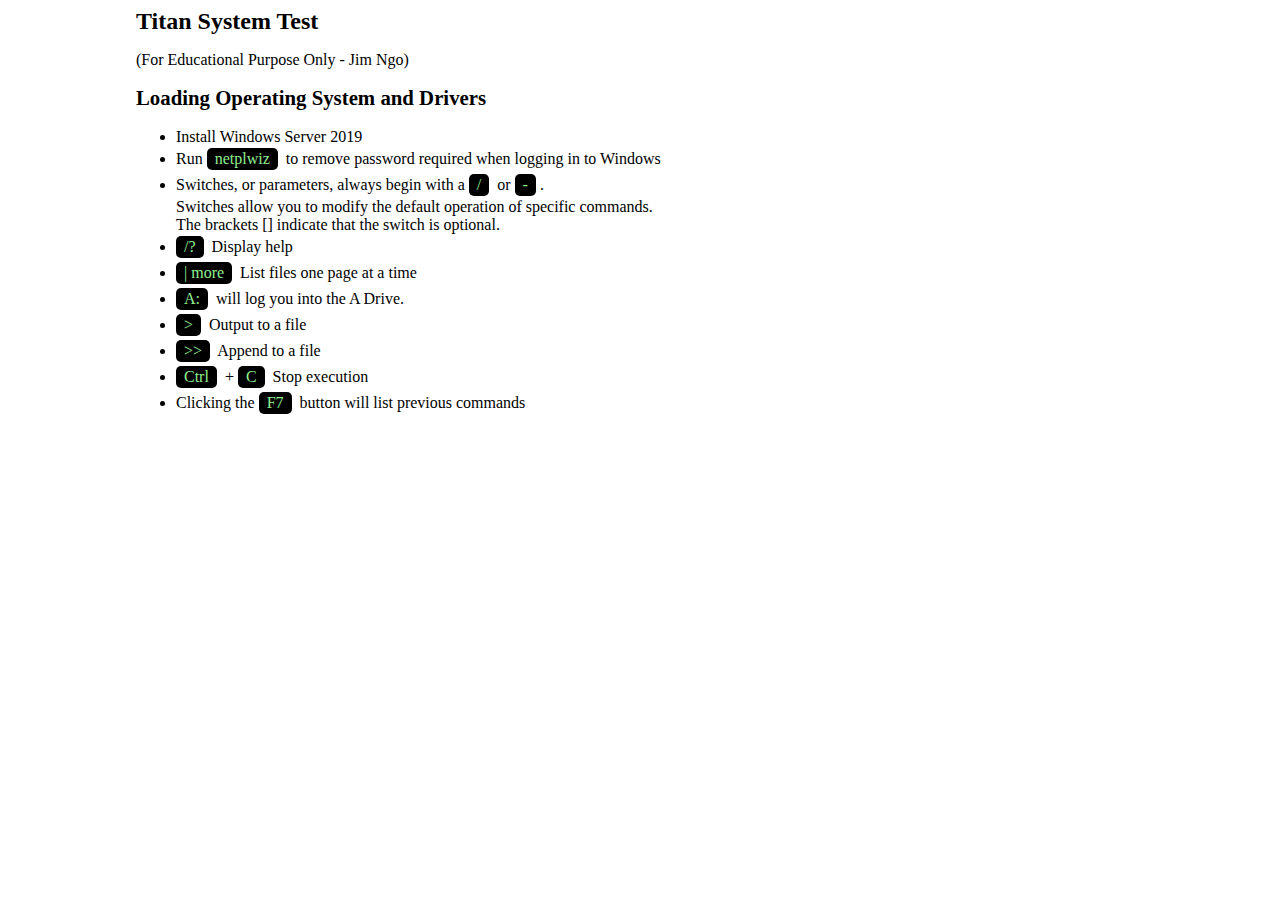
<file: titan system test.html>
<head>
    <title>Titan System Test - Jim Ngo</title>
    <meta charset="UTF-8" />
    <meta name="viewport" content="width=device-width, initial-scale=1.0">
    <meta name="keywords" content="">
    <meta name="description" content="">
    <meta name="subject" content="">
    <meta name="language" content="English">
    <meta name="robots" content="index,follow">
    <meta name="author" content="Jim Ngo" />
    <meta name="copyright" content="2020" />
    <link rel="stylesheet" href="style.css">
</head>

<body class="main">
    <div>
        <h1>Titan System Test</h1>
        <p>(For Educational Purpose Only - Jim Ngo)</p>
        <h2>Loading Operating System and Drivers</h2>
        <ul>
            <li>Install Windows Server 2019</li>
            <li>Run <span class="console">netplwiz</span> to remove password required when logging in to Windows</li>
            <li>Switches, or parameters, always begin with a <span class="console">/</span> or <span
                    class="console">-</span>.<br>
                Switches allow you to modify the default operation of specific commands.<br>
                The brackets [] indicate that the switch is optional.</li>
            <li><span class="console">/?</span> Display help</li>
            <li><span class="console">| more</span> List files one page at a time</li>
            <li><span class="console">A:</span> will log you into the A Drive.</li>
            <li><span class="console">></span> Output to a file</li>
            <li><span class="console">>></span> Append to a file</li>
            <li><span class="console">Ctrl</span> + <span class="console">C</span> Stop execution</li>
            <li>Clicking the <span class="console">F7</span> button will list previous commands</li>
        </ul>
    </div>

    <script>
        function collapsible(idName, className, className2) {
            const array = document.getElementById(idName).getElementsByClassName(className);
            const contents = document.getElementById(idName).getElementsByClassName(className2);
            for (let i = 0; i < array.length; i++) {
                array[i].addEventListener("click", function () {
                    // Hide all elements with class content
                    for (let j = 0; j < contents.length; j++) {
                        contents[j].style.height = '0px';
                    }
                    if (this.classList.contains("active")) {
                        this.classList.remove("active");
                    } else {
                        // Remove current active class
                        for (let k = 0; k < array.length; k++) {
                            array[k].classList.remove("active");
                        }
                        // Add active class to clicked element
                        this.classList.toggle("active");
                        // Display content for only active element            
                        var content = this.nextElementSibling;
                        content.style.height = content.scrollHeight + "px";
                        content.scrollTop;
                    }
                });
            }
        }
        collapsible('commands', 'collapsible', 'content');
    </script>
</body>
</file>
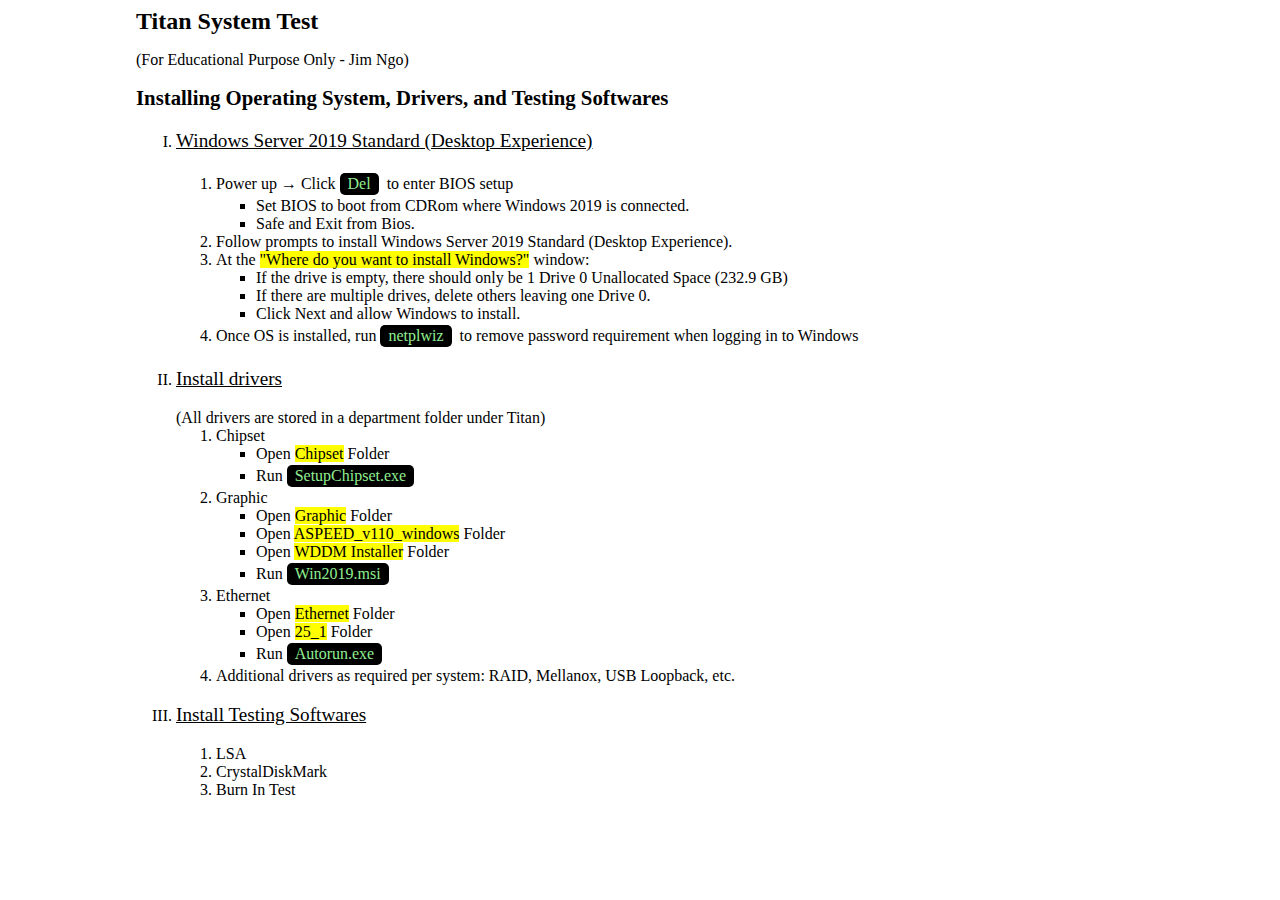
<file: titan-system-test.html>
<head>
    <title>Titan System Test - Jim Ngo</title>
    <meta charset="UTF-8" />
    <meta name="viewport" content="width=device-width, initial-scale=1.0">
    <meta name="keywords" content="">
    <meta name="description" content="">
    <meta name="subject" content="">
    <meta name="language" content="English">
    <meta name="robots" content="index,follow">
    <meta name="author" content="Jim Ngo" />
    <meta name="copyright" content="2020" />
    <link rel="stylesheet" href="style.css">
</head>

<body class="main">
    <div>
        <h1>Titan System Test</h1>
        <p>(For Educational Purpose Only - Jim Ngo)</p>
        <h2>Installing Operating System, Drivers, and Testing Softwares</h2>
        <ol type="I">
            <li>
                <h3>Windows Server 2019 Standard (Desktop Experience)</h3>
            </li>
            <ol type="1">
                <li>Power up &#8594; Click <span class="console">Del</span> to enter BIOS setup</li>
                <ul>
                    <li>Set BIOS to boot from CDRom where Windows 2019 is connected.</li>
                    <li>Safe and Exit from Bios.</li>
                </ul>
                <li>Follow prompts to install Windows Server 2019 Standard (Desktop Experience).</li>
                <li>At the <mark>"Where do you want to install Windows?"</mark> window:</li>
                <ul>
                    <li>If the drive is empty, there should only be 1 Drive 0 Unallocated Space (232.9 GB)</li>
                    <li>If there are multiple drives, delete others leaving one Drive 0.</li>
                    <li>Click Next and allow Windows to install.</li>
                </ul>
                <li>Once OS is installed, run <span class="console">netplwiz</span> to remove password requirement when
                    logging in to Windows</li>
            </ol>
            <li>
                <h3>Install drivers</h3>
            </li>
            (All drivers are stored in a department folder under Titan)
            <ol type="1">
                <li>Chipset</li>
                <ul>
                    <li>Open <mark>Chipset</mark> Folder</li>
                    <li>Run <span class="console">SetupChipset.exe</span></li>
                </ul>
                <li>Graphic</li>
                <ul>
                    <li>Open <mark>Graphic</mark> Folder</li>
                    <li>Open <mark>ASPEED_v110_windows</mark> Folder</li>
                    <li>Open <mark>WDDM Installer</mark> Folder</li>
                    <li> Run <span class="console">Win2019.msi</span></li>
                </ul>
                <li>Ethernet</li>
                <ul>
                    <li>Open <mark>Ethernet</mark> Folder</li>
                    <li>Open <mark>25_1</mark> Folder</li>
                    <li>Run <span class="console">Autorun.exe</span></li>
                </ul>
                <li>Additional drivers as required per system: RAID, Mellanox, USB Loopback, etc.</li>
            </ol>
            <li>
                <h3>Install Testing Softwares</h3>
            </li>
            <ol type="1">
                <li>LSA</li>
                <li>CrystalDiskMark</li>
                <li>Burn In Test</li>
            </ol>
        </ol>
    </div>

    <script>
        function collapsible(idName, className, className2) {
            const array = document.getElementById(idName).getElementsByClassName(className);
            const contents = document.getElementById(idName).getElementsByClassName(className2);
            for (let i = 0; i < array.length; i++) {
                array[i].addEventListener("click", function () {
                    // Hide all elements with class content
                    for (let j = 0; j < contents.length; j++) {
                        contents[j].style.height = '0px';
                    }
                    if (this.classList.contains("active")) {
                        this.classList.remove("active");
                    } else {
                        // Remove current active class
                        for (let k = 0; k < array.length; k++) {
                            array[k].classList.remove("active");
                        }
                        // Add active class to clicked element
                        this.classList.toggle("active");
                        // Display content for only active element            
                        var content = this.nextElementSibling;
                        content.style.height = content.scrollHeight + "px";
                        content.scrollTop;
                    }
                });
            }
        }
        collapsible('commands', 'collapsible', 'content');
    </script>
</body>
</file>
<file: style.css>
* {
    box-sizing: border-box;
    font-family: 'consolas';
}

body {
    margin: 0px;
    padding: 0px;
    font-size: 16px;
}

button {
    user-select: text;
}

footer {
    margin: auto;
    padding: 10px 0px;
    text-align: center;
    display: flex;
    flex-wrap: wrap;
    justify-content: center;
    align-items: center;
    background-color: #004A7C;
    color: white;
    clear: both;
}

header {
    padding: 8px;
    background-color: #004A7C;
    color: lightgreen;
    text-align: center;
    font-style: italic;
}

header h1,
header a {
    font-size: 24px;
}

html {
    scroll-behavior: smooth;
}

h1 {
    font-size: 150%;
    line-height: normal;
    font-weight: bolder
}

h2 {
    font-size: 130%;
    line-height: normal;
    font-weight: bold
}

h3 {
    font-size: 120%;
    line-height: normal;
    font-weight: normal;
    text-decoration-line: underline;
}

h4 {
    font-size: 120%;
    line-height: normal;
    font-weight: normal;
    text-decoration-line: underline;
}

/* Mobile ********************************************************************/
@media only screen and (max-width:420px) {
    [class*="col-"] {
        width: 100%;
        padding: 8px;
    }

    .content-ipad {
        display: none;
    }

    .content-desktop {
        display: none;
    }
}

/* iPad Portrait *************************************************************/
@media only screen and (min-width:768px) {
    [class*="col-"] {
        float: left;
        padding: 8px;
    }

    .col-s-1 {
        width: 8.33%;
    }

    .col-s-2 {
        width: 16.66%;
    }

    .col-s-3 {
        width: 25%;
    }

    .col-s-4 {
        width: 33.33%;
    }

    .col-s-5 {
        width: 41.66%;
    }

    .col-s-6 {
        width: 50%;
    }

    .col-s-7 {
        width: 58.33%;
    }

    .col-s-8 {
        width: 66.66%;
    }

    .col-s-9 {
        width: 75%;
    }

    .col-s-10 {
        width: 83.33%;
    }

    .col-s-11 {
        width: 91.66%;
    }

    .col-s-12 {
        width: 100%;
    }

    .content-mobile {
        display: none;
    }

    .content-ipad {
        display: block;
    }

    .content-desktop {
        display: block;
    }

    .dpa,
    .home-value,
    .refis,
    .sfr {
        font-size: 100%;
    }
}

/* iPad Landscape & Desktop **************************************************/
@media only screen and (min-width:1024px) {
    [class*="col-"] {
        float: left;
        padding: 8px;
    }

    .col-1 {
        width: 8.33%;
    }

    .col-2 {
        width: 16.66%;
    }

    .col-3 {
        width: 25%;
    }

    .col-4 {
        width: 33.33%;
    }

    .col-5 {
        width: 41.66%;
    }

    .col-6 {
        width: 50%;
    }

    .col-7 {
        width: 58.33%;
    }

    .col-8 {
        width: 66.66%;
    }

    .col-9 {
        width: 75%;
    }

    .col-10 {
        width: 83.33%;
    }

    .col-11 {
        width: 91.66%;
    }

    .col-12 {
        width: 100%;
    }

    .content-mobile {
        display: none;
    }

    .content-ipad {
        display: none;
    }

    .content-desktop {
        display: block;
    }
}

.collapsible {
    width: 100%;
    margin: 0px 4px;
    padding: 16px 18px;
    font-size: 16px;
    background-color: black;
    color: lightgreen;
    text-align: left;
    cursor: pointer;
    user-select: text;
    border-radius: 5px;
    border-style: none;
    outline: none;
}

.collapsible:hover,
.collapsible.active {
    background-color: green;
    color: white;
}

.collapsible:after {
    /* Unicode character for "plus" sign (+) */
    content: '\002B';
    color: white;
    font-weight: bold;
    float: right;
    margin-left: 5px;
}

.active:after {
    /* Unicode character for "minus" sign (-) */
    content: '\2212';
}

.content {
    width: 100%;
    margin: 0px 4px 4px 4px;
    padding: 0 16px;
    /* background-color: #f1f1f1; */
    border-radius: 5px;
    height: 0px;
    overflow: hidden;
}

.description {
    width: 100%;
    margin: 0px 4px 4px 4px;
    padding: 0 16px;
    /* background-color: #f1f1f1;
    border-radius: 5px;
    height: 0px;
    overflow: hidden; */
}

.console {
    margin: 2px 4px 2px 0px;
    padding: 2px 8px;
    border-style: none;
    border-radius: 5px;
    background-color: black;
    color: lightgreen;
    text-align: left;
    text-decoration: none;
    display: inline-block;
    font-size: 16px;
    -webkit-transition-duration: 0.4s;
    transition-duration: 0.4s;
}

.heading {
    width: 100%;
    margin: 0px 4px 4px 4px;
    padding: 18px;
    background-color: dodgerblue;
    color: white;
    /* text-transform: uppercase; */
    text-align: center;
    font-size: 125%;
    border-radius: 5px;
    border-style: none;
    outline: none;
}

.main {
    width: 100%;
    max-width: 1024px;
    margin: auto;
    padding: 8px;
}

.flex-center {
    display: flex;
    flex-wrap: wrap;
    justify-content: center;
}

.flex-perfect-center {
    display: flex;
    flex-wrap: wrap;
    justify-content: center;
    align-items: center;
}


/* Transition - Sliding Up Down Effect ***************************************/
.slow {
    transition: all 1s ease-out;
    -webkit-transition: all 1s ease-out;
    -moz-transition: all 1s ease-out;
    -ms-transition: all 1s ease-out;
    -o-transition: all 1s ease-out;
}

.medium {
    transition: all 0.7s ease-out;
    -webkit-transition: all 0.7s ease-out;
    -moz-transition: all 0.7s ease-out;
    -ms-transition: all 0.7s ease-out;
    -o-transition: all 0.7s ease-out;
}

.fast {
    transition: all 0.5s ease-out;
    -webkit-transition: all 0.5s ease-out;
    -moz-transition: all 0.5s ease-out;
    -ms-transition: all 0.5s ease-out;
    -o-transition: all 0.5s ease-out;
}
</file>
